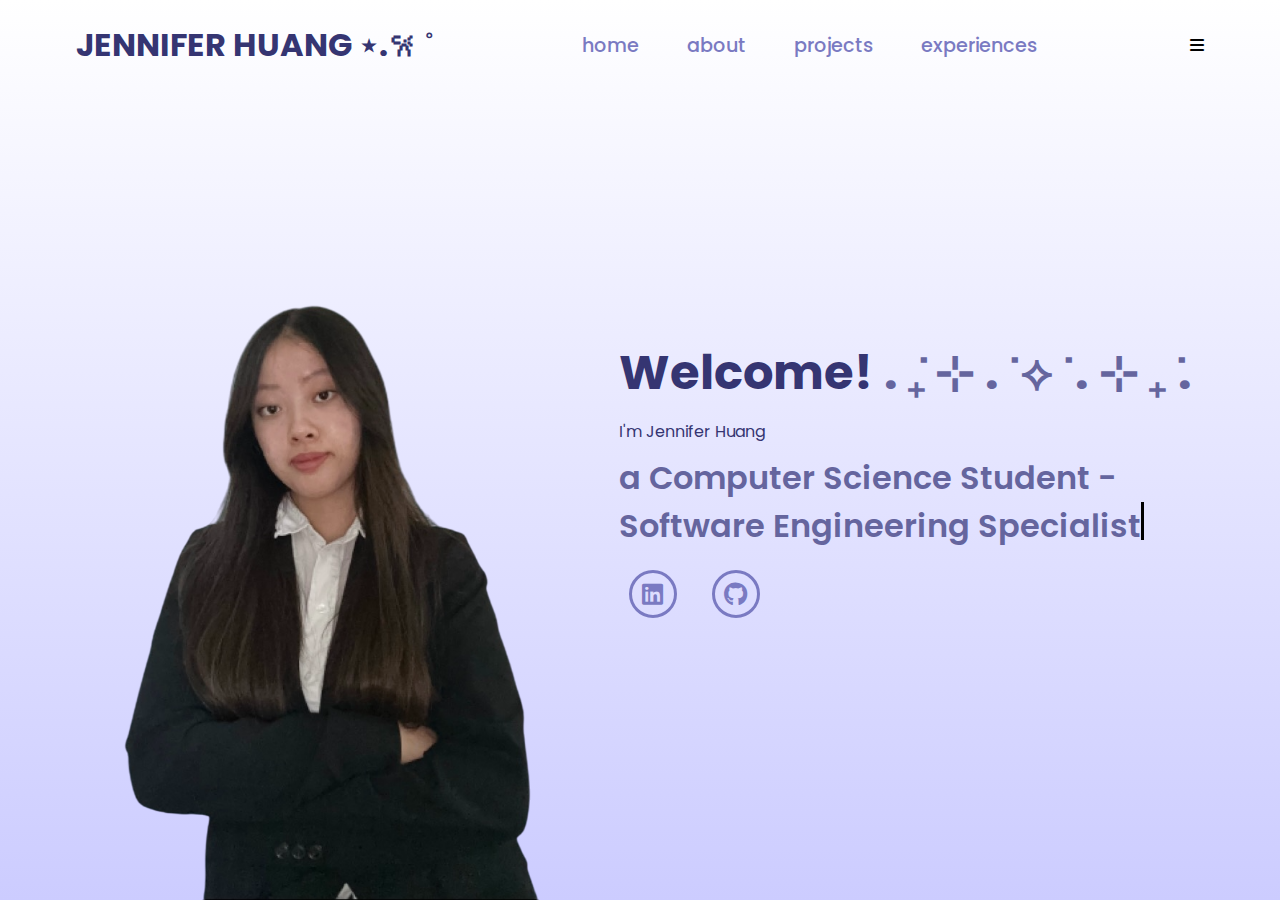
<file: index.html>
<!DOCTYPE html>
<html lang="en">
<head>
    <meta charset="UTF-8">
    <meta name="viewport" content="width=device-width, initial-scale=1.0">
    <title>Jennifer Huang's Portfolio</title>
    <link rel="stylesheet" href="style.css">
    <link rel="stylesheet" href="https://cdnjs.cloudflare.com/ajax/libs/font-awesome/6.0.0/css/all.min.css">
</head>
<body>
    <nav>
        <div class="nav-container">
            <div class="logo">
                <span>JENNIFER HUANG <span class="bow">⋆.𐙚 ̊</span></span>
            </div>
            <div class="links">
                <div class="link"><a href="index.html">home</a></div>
                <div class="link"><a href="about.html">about</a></div>
                <div class="link"><a href="projects.html">projects</a></div>
                <div class="link"><a href="exp.html">experiences</a></div>
            </div>
            <i class="fa-solid fa-bars" onclick="hamburg()"></i>
        </div>
        <div class="dropdown">
            <div class="links">
                <a href="index.html">home</a>
                <a href="about.html">about</a>
                <a href="projects.html">projects</a>
                <a href="exp.html">experiences</a>
                <i class="fa-solid fa-xmark cancel" onclick="cancel()"></i>
            </div>
        </div>
    </nav>
    
    <section>
        <div class="main-container">
            <div class="image">
                <img src="me.png" alt="">
            </div>
            <div class="content">
                <h1>Welcome! <span class="stars">. ݁₊ ⊹ . ݁ ⟡ ݁ . ⊹ ₊ ݁.</span></h1>
                <p class="subheading"> <span class="name">I'm Jennifer Huang</span></p>
                <div class="typewriter"> <span></span></div>
                <div class="social-links">
                    <a href="https://www.linkedin.com/in/jennifer-huang-b68ab4317" target="_blank" rel="noopener noreferrer">
                        <i class="fa-brands fa-linkedin"></i>
                    </a>
                    <a href="https://github.com/jenniferhuangg" target="_blank" rel="noopener noreferrer">
                        <i class="fa-brands fa-github"></i>
                    </a>
                </div>
                <!--
                <div class="btn">
                    <button>Download Cover Letter</button>
                    <button>Download Resume</button>-->
                </div>
            </div>
        </div>
    </section>

    <script>
        function hamburg() {
            const navbar = document.querySelector(".dropdown")
            navbar.style.transform = "translateY(0px)"
        }
        function cancel() {
            const navbar = document.querySelector(".dropdown")
            navbar.style.transform = "translateY(-500px)"
        }
    </script>
</body>
</html>
</file>
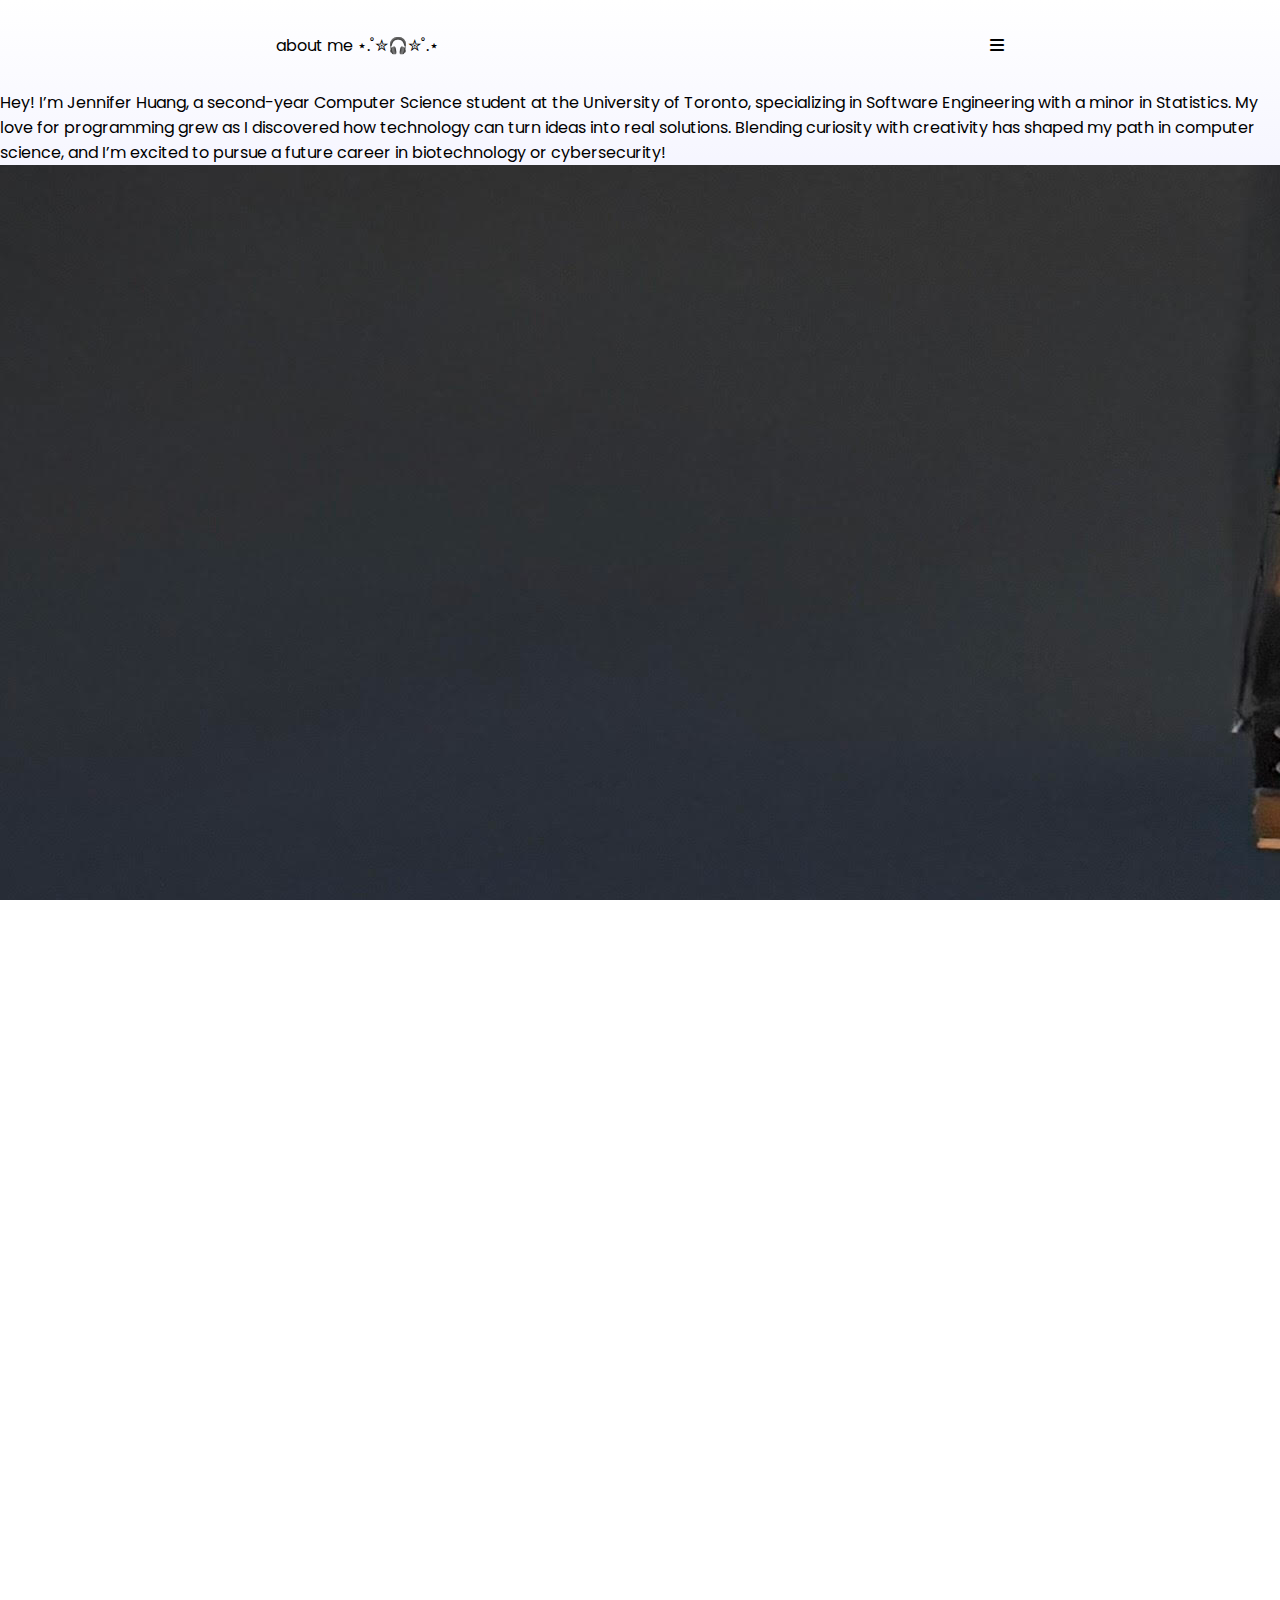
<file: about.html>
<!DOCTYPE html>
<html lang="en">
<head>
    <meta charset="UTF-8">
    <meta name="viewport" content="width=device-width, initial-scale=1.0">
    <title>Jennifer Huang's Portfolio</title>
    <link rel="stylesheet" href="style.css">
    <link rel="stylesheet" href="https://cdnjs.cloudflare.com/ajax/libs/font-awesome/6.0.0/css/all.min.css">
</head>
<body>
  <nav>
        <div class="nav-container">
            <div class="aboutme">
                <span>about me <span class="bowa">⋆.˚✮🎧✮˚.⋆</span></span>
            </div>
            <i class="fa-solid fa-bars" onclick="hamburg()"></i>
        </div>
        <div class="dropdown">
            <div class="links">
                <a href="index.html">home</a>
                <a href="about.html">about</a>
                <a href="projects.html">projects</a>
                <a href="exp.html">experiences</a>
                <i class="fa-solid fa-xmark cancel" onclick="cancel()"></i>
            </div>
        </div>
    </nav>
     <script>
        function hamburg() {
            const navbar = document.querySelector(".dropdown")
            navbar.style.transform = "translateY(0px)"
        }
        function cancel() {
            const navbar = document.querySelector(".dropdown")
            navbar.style.transform = "translateY(-500px)"
        }
    </script>
<section class="about">
  <div class="aboutme-row">
    <div class="aboutmecontent">
      <p>
        Hey! I’m Jennifer Huang, a second-year Computer Science student at the
        University of Toronto, specializing in Software Engineering with a minor
        in Statistics. My love for programming grew as I discovered how technology
        can turn ideas into real solutions. Blending curiosity with creativity has
        shaped my path in computer science, and I’m excited to pursue a future career in
        biotechnology or cybersecurity!
      </p>
    </div>

    <div class="amimage">
      <img src="JH.jpg" alt="Portrait of Jennifer Huang">
    </div>
  </div>
</section>

</body>
</file>
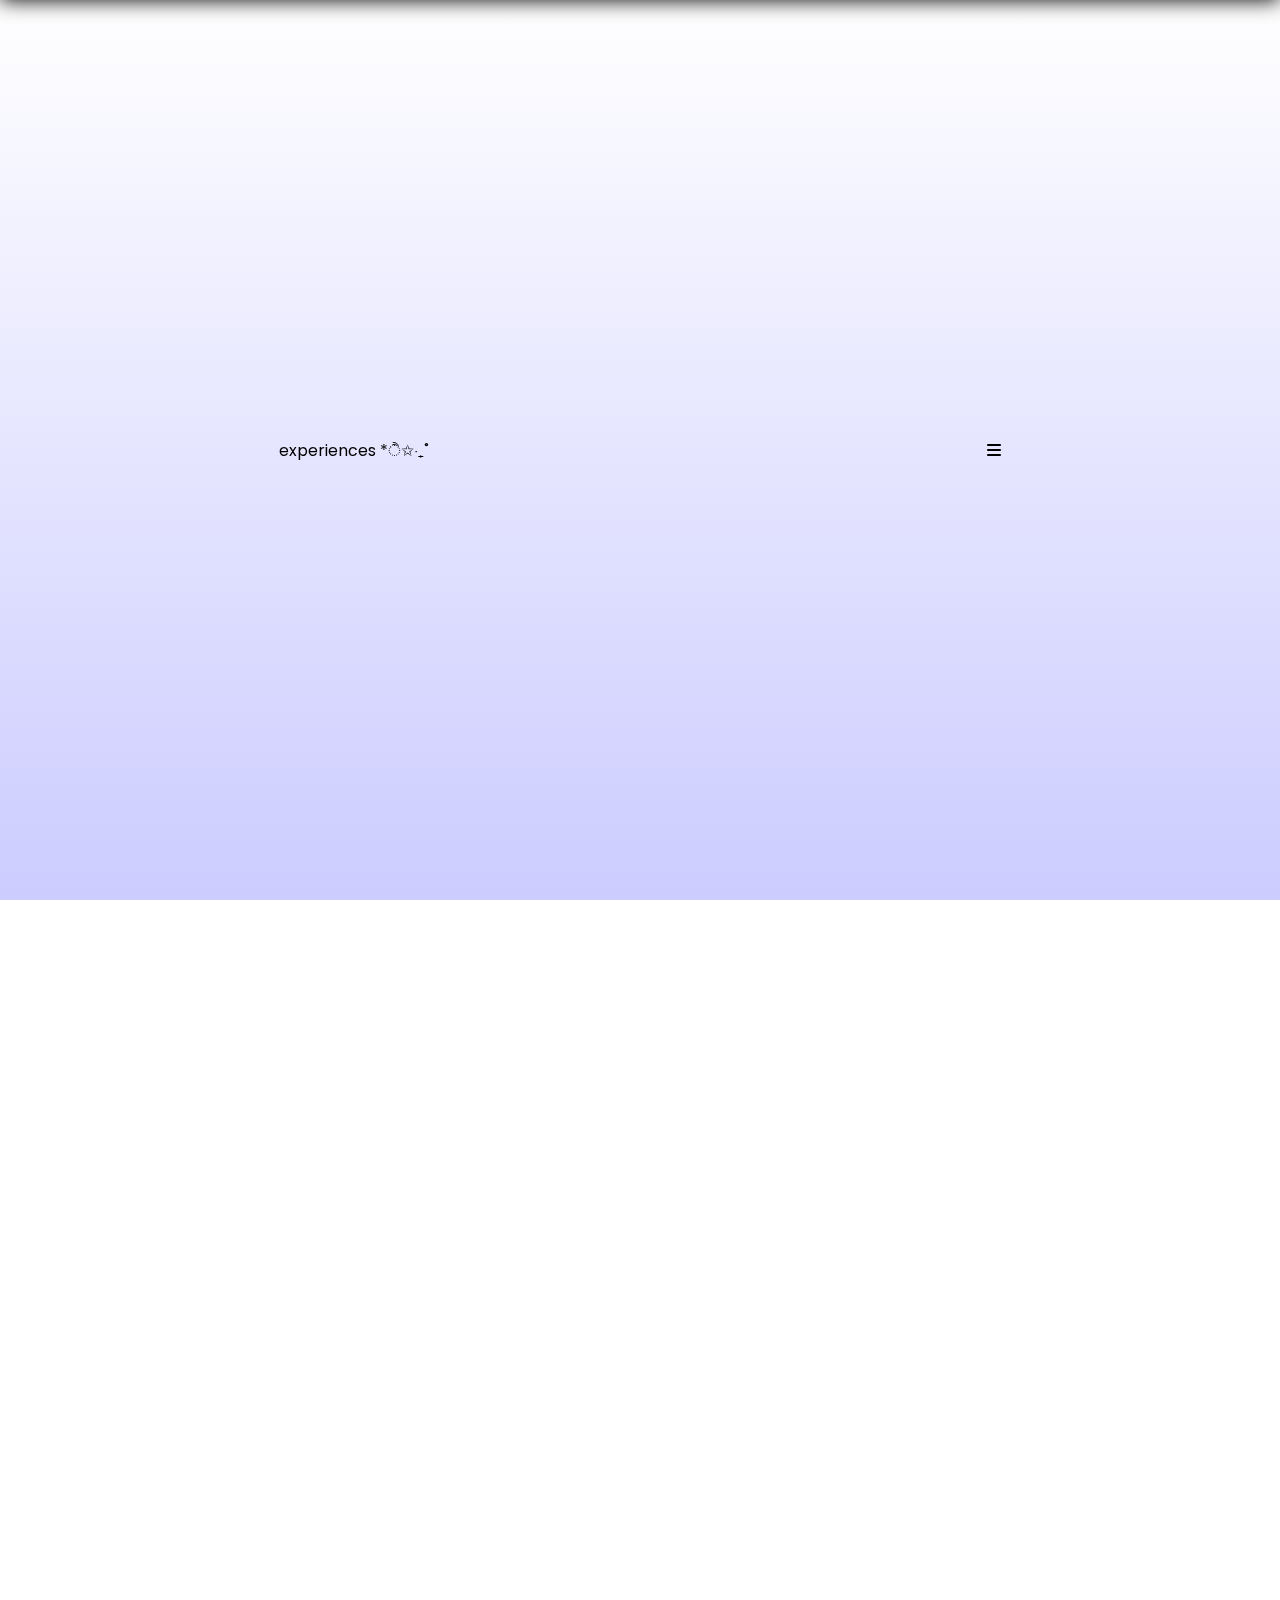
<file: exp.html>
<!DOCTYPE html>
<html lang="en" class="exp-root-scroll">
<head>
  <meta charset="UTF-8" />
  <meta name="viewport" content="width=device-width, initial-scale=1.0"/>
  <title>Jennifer Huang's Portfolio</title>
  <link rel="stylesheet" href="style.css"/>
  <link rel="stylesheet" href="https://cdnjs.cloudflare.com/ajax/libs/font-awesome/6.0.0/css/all.min.css"/>

  <!-- Page-only overrides + gallery styles (scoped to exp page) -->
  <style>
    /* Simple stacked gallery layout */
    body.exp-page .stacked-gallery {
      display: flex;
      flex-direction: column;
      gap: 24px;
      max-width: min(900px, 92vw);
      margin: 96px auto 72px; /* push below nav */
      padding: 0 8px;
    }

    body.exp-page .stacked-gallery img {
      width: 100%;
      height: auto;
      display: block;
      object-fit: contain;
      border-radius: 12px;
    }

    /* Keep dropdown above content on THIS page only */
    body.exp-page .dropdown {
      position: fixed;
      top: 0; left: 0; right: 0;
      transform: translateY(-100%);
      max-height: 100dvh;
      overflow-y: auto;
      z-index: 1000;
    }
  </style>
</head>
<body class="exp-page">
    <div class="nav-container">
      <div class="experiences">
        <span>experiences <span class="bowe">*ੈ✩‧₊˚</span></span>
      </div>
      <i class="fa-solid fa-bars" onclick="hamburg()"></i>
    </div>
    <div class="dropdown">
      <div class="links">
        <a href="index.html">home</a>
        <a href="about.html">about</a>
        <a href="projects.html">projects</a>
        <a href="exp.html">experiences</a>
        <i class="fa-solid fa-xmark cancel" onclick="cancel()"></i>
      </div>
    </div>

  <main class="stacked-gallery" aria-label="Image gallery">
    <img src="bacsa.png"  alt="Gallery image 1"  loading="lazy">
    <img src="sdss.png"  alt="Gallery image 2"  loading="lazy">
    <img src="blueprint.png"  alt="Gallery image 3"  loading="lazy">
    <img src="studyverse.png"  alt="Gallery image 4"  loading="lazy">
    <img src="wicsm.png"  alt="Gallery image 5"  loading="lazy">
    <img src="mcia.png"  alt="Gallery image 6"  loading="lazy">
    <img src="mciy.png"  alt="Gallery image 7"  loading="lazy">
    <img src="cyberseniors.png"  alt="Gallery image 8"  loading="lazy">
    <div class="hackathontitle">
      <span>hackathons <span class="bowh">▄▀▄▀</span></span>
    </div>
    <img src="terrahacks.png"  alt="Gallery image 9"  loading="lazy">
    <img src="ellehacks.png" alt="Gallery image 10" loading="lazy">
    <img src="yrhacks.png"  alt="Gallery image 11" loading="lazy">
  </main>

  <script>
    function hamburg(){ document.querySelector(".dropdown").style.transform = "translateY(0)"; }
    function cancel(){  document.querySelector(".dropdown").style.transform = "translateY(-100%)"; }
  </script>
</body>
</html>
</file>
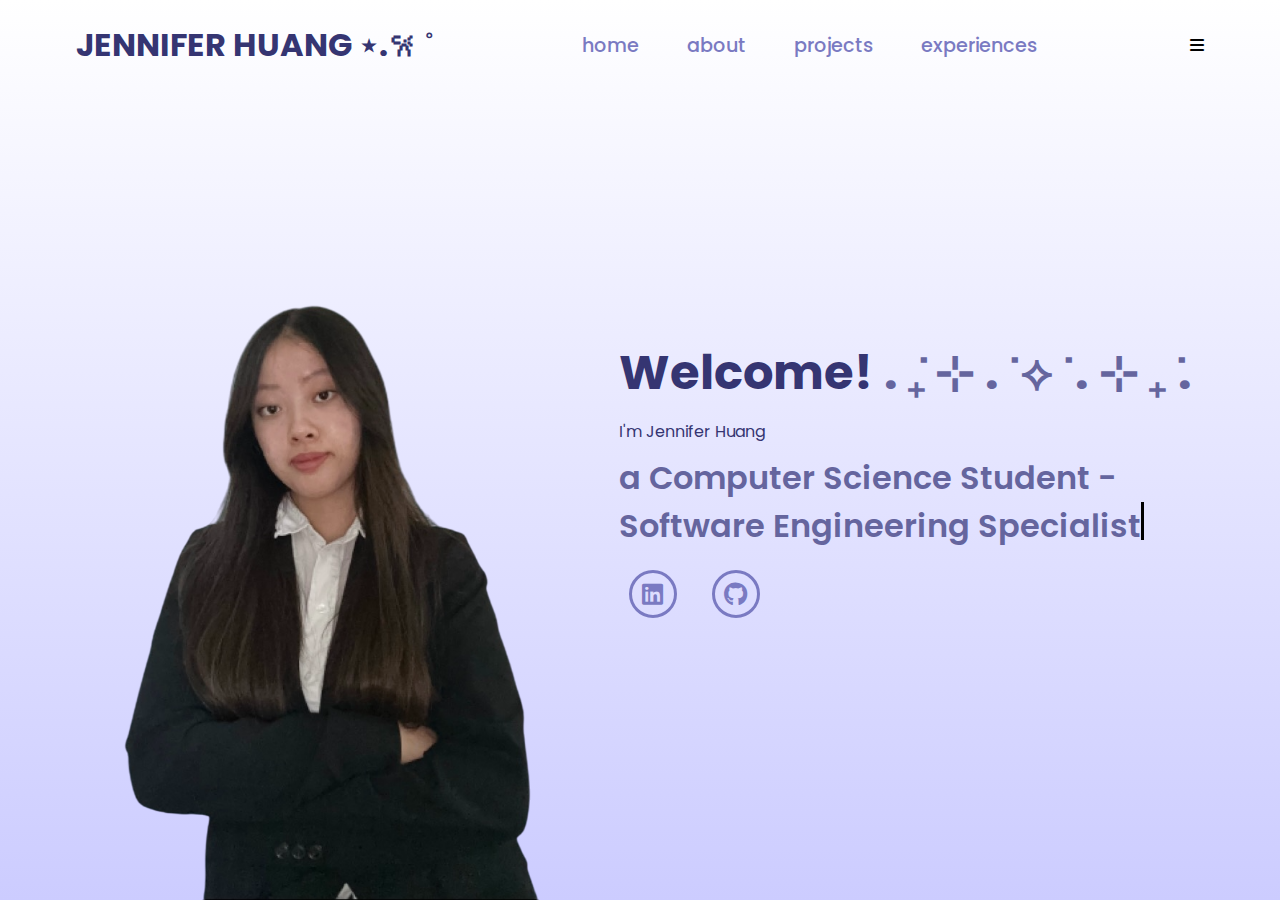
<file: indx.html>
<!DOCTYPE html>
<html lang="en">
<head>
    <meta charset="UTF-8">
    <meta name="viewport" content="width=device-width, initial-scale=1.0">
    <title>Jennifer Huang's Portfolio</title>
    <link rel="stylesheet" href="style.css">
    <link rel="stylesheet" href="https://cdnjs.cloudflare.com/ajax/libs/font-awesome/6.0.0/css/all.min.css">
</head>
<body>
    <nav>
        <div class="nav-container">
            <div class="logo">
                <span>JENNIFER HUANG <span class="bow">⋆.𐙚 ̊</span></span>
            </div>
            <div class="links">
                <div class="link"><a href="indx.html">home</a></div>
                <div class="link"><a href="about.html">about</a></div>
                <div class="link"><a href="projects.html">projects</a></div>
                <div class="link"><a href="exp.html">experiences</a></div>
            </div>
            <i class="fa-solid fa-bars" onclick="hamburg()"></i>
        </div>
        <div class="dropdown">
            <div class="links">
                <a href="indx.html">home</a>
                <a href="about.html">about</a>
                <a href="projects.html">projects</a>
                <a href="exp.html">experiences</a>
                <i class="fa-solid fa-xmark cancel" onclick="cancel()"></i>
            </div>
        </div>
    </nav>
    
    <section>
        <div class="main-container">
            <div class="image">
                <img src="me.png" alt="">
            </div>
            <div class="content">
                <h1>Welcome! <span class="stars">. ݁₊ ⊹ . ݁ ⟡ ݁ . ⊹ ₊ ݁.</span></h1>
                <p class="subheading"> <span class="name">I'm Jennifer Huang</span></p>
                <div class="typewriter"> <span></span></div>
                <div class="social-links">
                    <a href="https://www.linkedin.com/in/jennifer-huang-b68ab4317" target="_blank" rel="noopener noreferrer">
                        <i class="fa-brands fa-linkedin"></i>
                    </a>
                    <a href="https://github.com/jenniferhuangg" target="_blank" rel="noopener noreferrer">
                        <i class="fa-brands fa-github"></i>
                    </a>
                </div>
                <!--
                <div class="btn">
                    <button>Download Cover Letter</button>
                    <button>Download Resume</button>-->
                </div>
            </div>
        </div>
    </section>

    <script>
        function hamburg() {
            const navbar = document.querySelector(".dropdown")
            navbar.style.transform = "translateY(0px)"
        }
        function cancel() {
            const navbar = document.querySelector(".dropdown")
            navbar.style.transform = "translateY(-500px)"
        }
    </script>
</body>
</html>
</file>
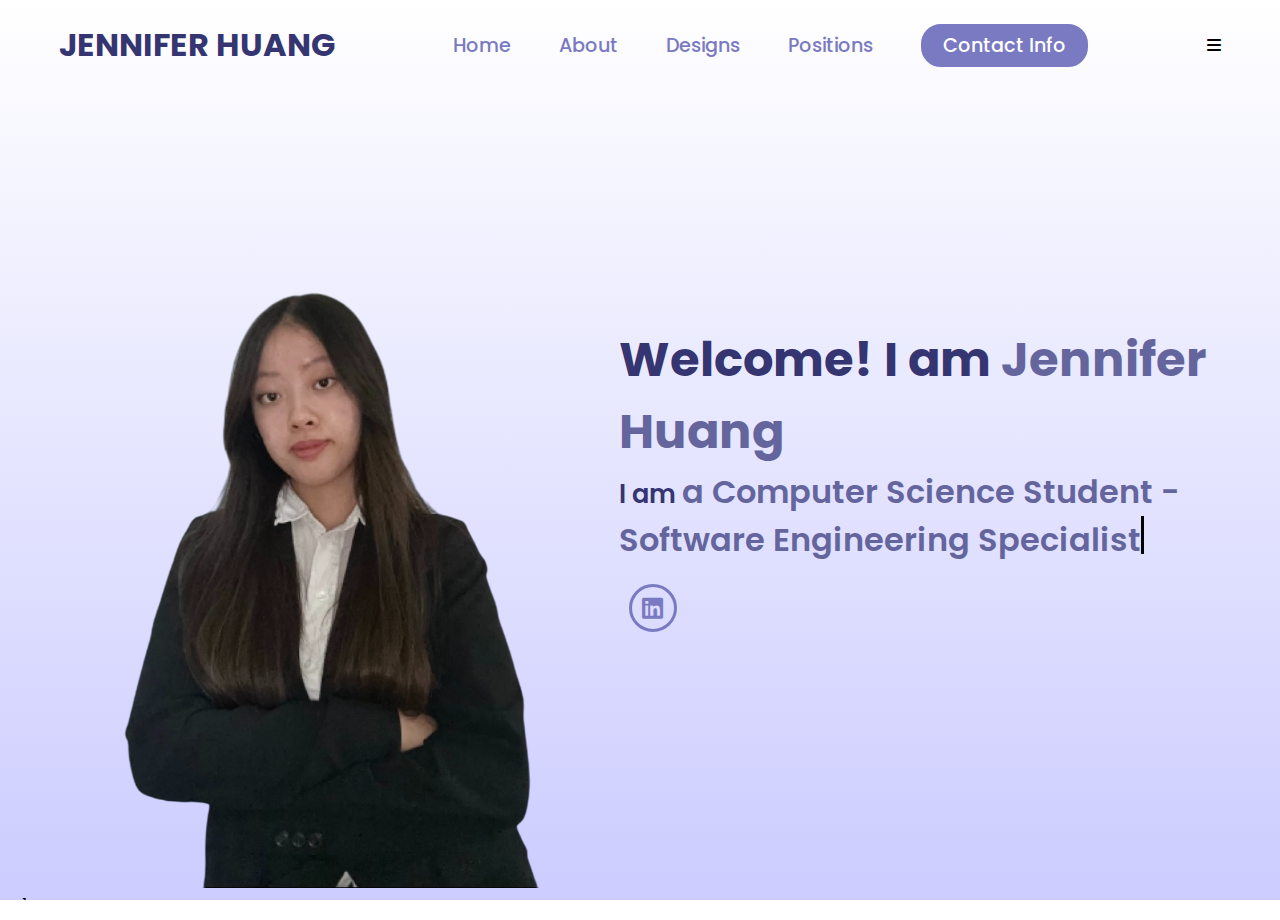
<file: main.html>
<!DOCTYPE html>
<html lang="en">
<head>
    <meta charset="UTF-8">
    <meta name="viewport" content="width=device-width, initial-scale=1.0">
    <title>Jennifer Huang's Portfolio</title>
    <link rel="stylesheet" href="style.css">
    <link rel="stylesheet" href="https://cdnjs.cloudflare.com/ajax/libs/font-awesome/6.0.0/css/all.min.css">
</head>
<body>
    <nav>
        <div class="nav-container">
            <div class="logo">
                <span>JENNIFER HUANG</span>
            </div>
            <div class="links">
                <div class="link"><a href="#">Home</a></div>
                <div class="link"><a href="#">About</a></div>
                <div class="link"><a href="#">Designs</a></div>
                <div class="link"><a href="#">Positions</a></div>
                <div class="link contact-btn"><a href="#">Contact Info</a></div>
            </div>
            <i class="fa-solid fa-bars" onclick="hamburg()"></i>
        </div>
        <div class="dropdown">
            <div class="links">
                <a href="#">Home</a>
                <a href="#">About</a>
                <a href="#">Designs</a>
                <a href="#">Positions</a>
                <i class="fa-solid fa-xmark cancel" onclick="cancel()"></i>
            </div>
        </div>
    </nav>
    
    <section>
        <div class="main-container">
            <div class="image">
                <img src="me.png" alt="">
]            </div>
            <div class="content">
                <h1>Welcome! I am <span>Jennifer Huang</span></h1>
                <div class="typewriter">I am <span></span></div>
                <div class="social-links">
                    <a href="https://www.linkedin.com/in/jennifer-huang-b68ab4317" target="_blank" rel="noopener noreferrer">
                        <i class="fa-brands fa-linkedin"></i>
                    </a>
                </div>
                <!--
                <div class="btn">
                    <button>Download Cover Letter</button>
                    <button>Download Resume</button>-->
                </div>
            </div>
        </div>
    </section>

    <script>
        function hamburg() {
            const navbar = document.querySelector(".dropdown")
            navbar.style.transform = "translateY(0px)"
        }
        function cancel() {
            const navbar = document.querySelector(".dropdown")
            navbar.style.transform = "translateY(-500px)"
        }
    </script>
</body>
</html>
</file>
<file: style.css>
@import url("https://fonts.googleapis.com/css2?family=Poppins:wght@400;600;800&display=swap");

* {
    padding: 0;
    margin: 0;
    font-family: 'Poppins', sans-serif;
    box-sizing: border-box;
}

html {
    overflow-x: hidden;
}

body {
    width: 100%;
    height: 100vh;
    overflow: hidden;
    background: linear-gradient(to bottom, rgb(255, 255, 255), rgb(204, 204, 255));
}

nav {
    width: 100%;
    height: 10vh;
    position: sticky;
}

.nav-container {
    width: 100%;
    height: 100%;
    display: flex;
    justify-content: space-around;
    align-items: center;
}

.logo {
    color: rgb(53, 53, 114);
    font-size: 2rem;
    font-weight: bolder;
}

.logo span {
    color: rgb(53, 53, 114);
}

.hamburg, .cancel {
    cursor: pointer;
    position: absolute;
    right: 15px;
    top: 10px;
    color: rgb(122, 122, 194);
    font-size: 2rem;
    display: none;
}

.nav-container .links {
    display: flex;
    gap: 3rem;
    align-items: center;
}

.nav-container .links a {
    position: relative;
    font-size: 1.2rem;
    color: rgb(122, 122, 194);
    text-decoration: none;
    font-weight: 500;
    transition: 0.3s linear;
}

.nav-container .links a::before {
    position: absolute;
    content: "";
    bottom: -3px;
    left: 0;
    width: 0%;
    height: 3px;
    background-color: rgb(122, 122, 194);
    transition: 0.2s linear;
}

.nav-container .links a:hover::before {
    width: 100%;
}

.nav-container .contact-btn {
    background-color: rgb(122, 122, 194);
    padding: 5px 20px;
    border-radius: 20px;
    color: white;
    border: 2px solid rgb(122, 122, 194);
}

.nav-container .contact-btn a {
    color: white; 
    transition: 0.3s linear;
}

.nav-container .contact-btn:hover, .nav-container .contact-btn:hover a {
    background-color: rgb(122, 122, 194);
    color: white;
}

.nav-container .links a:hover {
    color: rgb(122, 122, 194); 
}

.dropdown {
    z-index: 100;
    position: absolute;
    top: 0;
    transform: translateY(-500px);
    width: 100%;
    height: auto;
    backdrop-filter: brightness(40%) blur(3px);
    box-shadow: 0 0 20px black;
    transition: 0.2s linear;
}

.dropdown .links a {
    color: white;
    display: flex;
    text-decoration: none;
    justify-content: center;
    padding: 15px 0;
    align-items: center;
    transition: 0.2s linear;
}

.dropdown .links a:hover {
    background-color: rgb(122, 122, 194);
}

section {
    width: 100%;
    height: 90vh;
}

.main-container {
    width: 100%;
    height: 100%;
    display: flex;
    justify-content: space-evenly;
    align-items: center;
}

.main-container .image {
    z-index: -1;
    width: 45%;
    margin-top: 50px; /* Add this line to move the image down */
}

.main-container .image img {
    width: 100%;
}

.main-container .content {
    color: rgb(53, 53, 114);
    width: 50%;
    min-height: 100px;
}

.content h1 {
    font-size: clamp(1rem, 2rem + 5vw, 3rem);
}

.content h1 span {
    color: rgb(101, 101, 158);
}

.content .typewriter {
    font-weight: 600;
    font-size: clamp(0.8rem, 2vw, 1.8rem);
}

.content .typewriter span {
    color: rgb(101, 101, 158);
    font-size: 2rem;
    position: relative;
    transition: 0.3s linear;
}

.typewriter span::before {
    content: "a Computer Science Student - Software Engineering Specialist";
    animation: words 15s infinite;
}

.typewriter span::after {
    content: "";
    position: absolute;
    width: calc(100% + 8px);
    height: 1.2em;
    border-left: 3px solid black;
    animation: cursor 0.6s linear infinite;
}

@keyframes cursor {
    to {
        border-left: 4px solid #684bb7;
    }
}

@keyframes words {
    0%, 33% {
        content: " a Computer Science Student - Software Engineering Specialist";
    }
    34%, 66% {
        content: " an aspiring student hoping to work in Cybersecurity";
    }
    67%, 100% {
        content: " an aspiring student hoping to work in Bioinformatics";
    }
}

.content p {
    font-size: clamp(0.4rem, 0.2rem + 9vw, 1rem);
    margin: 10px 0;
}

.social-links i {
    display: inline-flex;
    justify-content: center;
    align-items: center;
    width: 3rem;
    height: 3rem;
    background-color: transparent;
    border: 0.2rem solid rgb(122, 122, 194);
    border-radius: 50%;
    color: rgb(122, 122, 194);
    margin: 5px 10px;
    font-size: 1.5rem;
    transition: 0.2s linear;
}

.social-links {
    margin: 15px 0 30px 0; /* Moves LinkedIn logo down (40px top margin) */
    display: flex;
    gap: 15px;
}

.social-links i:hover {
    transform: scale(1.3);
    color: white;
    background-color: rgb(122, 122, 194);
    filter: drop-shadow(0 0 10px rgb(122, 122, 194));
}

.content button {
    width: 40%;
    height: 6vh;
    margin: 30px;
    background-color: rgb(122, 122, 194);
    color: white;
    border: none;
    outline: none;
    font-size: 100%;
    font-weight: 700;
    border-radius: 5px;
    transition: 0.2s linear;
}

.content button:hover {
    transform: scale(1.1);
    color: rgb(122, 122, 194);
    border: 2px solid rgb(122, 122, 194);
    background-color: transparent;
    font-weight: 700;
    box-shadow: 0 0 50px rgb(122, 122, 194);
}

@media (max-width: 884px) {
    body {
        overflow-y: visible;
    }
    
    nav .logo {
        position: absolute;
        top: 16px;
        left: 15px;
        font-size: 1.5rem;
    }
    
    .main-container {
        display: flex;
        flex-direction: column;
    }
    
    .nav-container .links {
        display: none;
    }
    
    .hamburg, .cancel {
        display: block;
    }
    
    .main-container .content {
        width: 80%;
    }
    
    .social-links i {
        width: 2.5rem;
        height: 2.5rem;
        font-size: 1.5rem;
    }
    
    .cancel {
        color: white;
    }
    
    .main-container .image {
        width: 40%;
        max-width: 500px;
        margin-top: 50px; /* Moves photo down */
    }
    
}
</file>
